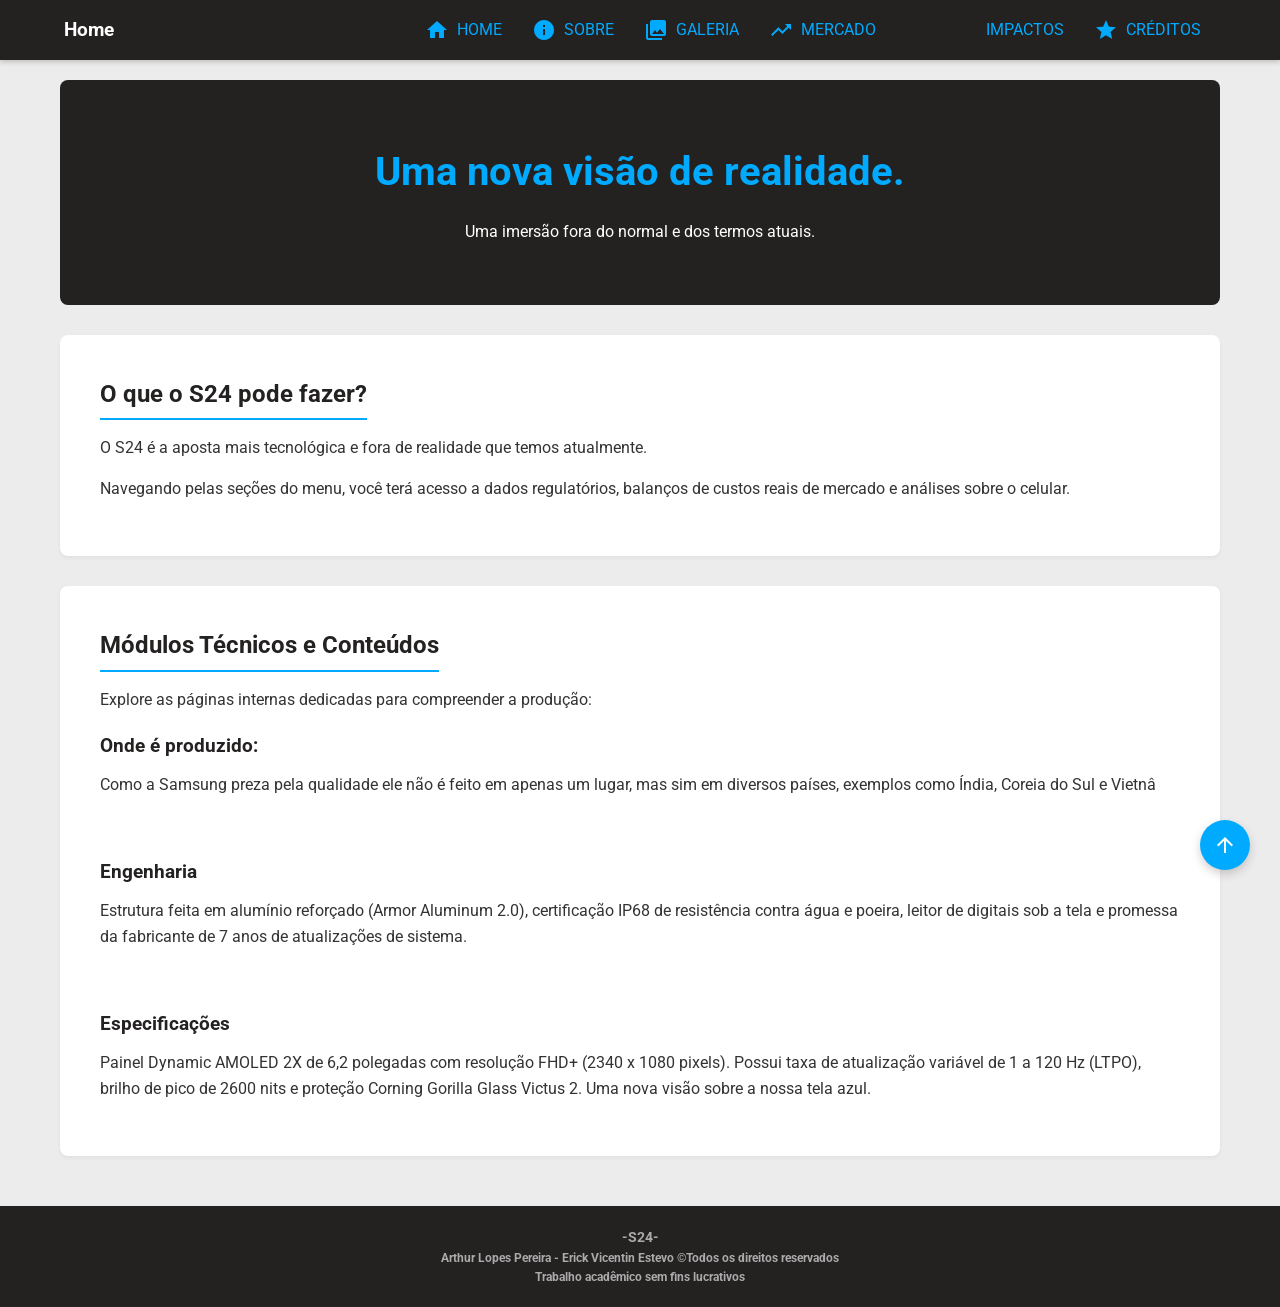
<file: index.html>
<!DOCTYPE html>
<html lang="pt-BR">
<head>
    <meta charset="UTF-8">
    <meta name="viewport" content="width=device-width, initial-scale=1.0">
    <title>S24 Home</title>
    <link rel="stylesheet" href="lol.css">
    <link rel="preconnect" href="https://fonts.googleapis.com">
    <link rel="preconnect" href="https://fonts.gstatic.com" crossorigin>
    <link href="https://fonts.googleapis.com/css2?family=Roboto:wght@400;700&display=swap" rel="stylesheet">
    <link href="https://fonts.googleapis.com/icon?family=Material+Icons" rel="stylesheet">
    <link rel="icon" type="image/png" href="img/Samsung.png">
</head>
<body>

    <div id="topo"></div>

    <nav id="menu">
        <div class="logo">Home</div>
        <ul>
            <li><a href="index.html"><span class="material-icons">home</span> Home</a></li>
            <li><a href="sobre.html"><span class="material-icons">info</span> Sobre</a></li>
            <li><a href="galeria.html"><span class="material-icons">collections</span> Galeria</a></li>
            <li><a href="mercado.html"><span class="material-icons">trending_up</span> Mercado</a></li>
            <li><a href="sustentabilidade.html"><span class="material-icons">eco</span> Impactos</a></li>
            <li><a href="creditos.html"><span class="material-icons">star</span> Créditos</a></li>
        </ul>
    </nav>

    <main class="conteudo-principal">
        
        <section class="banner">
            <h1>Uma nova visão de realidade.</h1>
            <p>Uma imersão fora do normal e dos termos atuais.</p>
        </section>

        <section class="secao-info">
            <h2>O que o S24 pode fazer?</h2>
            <p>O S24 é a aposta mais tecnológica e fora de realidade que temos atualmente.</p>
            <p>Navegando pelas seções do menu, você terá acesso a dados regulatórios, balanços de custos reais de mercado e análises sobre o celular.</p>
        </section>

        <section class="secao-info">
            <h2>Módulos Técnicos e Conteúdos</h2>
            <p>Explore as páginas internas dedicadas para compreender a produção:</p>
            
            <h3>Onde é produzido:</h3>
            <p>Como a Samsung preza pela qualidade ele não é feito em apenas um lugar, mas sim em diversos países, exemplos como Índia, Coreia do Sul e Vietnâ</p>
            <br>
            <h3>Engenharia</h3>
            <p>Estrutura feita em alumínio reforçado (Armor Aluminum 2.0), certificação IP68 de resistência contra água e poeira, leitor de digitais sob a tela e promessa da fabricante de 7 anos de atualizações de sistema.</p>
            <br>
            <h3>Especificações</h3>
            <p>Painel Dynamic AMOLED 2X de 6,2 polegadas com resolução FHD+ (2340 x 1080 pixels). Possui taxa de atualização variável de 1 a 120 Hz (LTPO), brilho de pico de 2600 nits e proteção Corning Gorilla Glass Victus 2. Uma nova visão sobre a nossa tela azul.</p>
        </section>

    </main>

    <a href="#topo" class="ancora-topo" title="Voltar ao topo">
        <span class="material-icons">arrow_upward</span>
    </a>

    <footer>
        <p><strong>-S24-</strong></p>
               <h5 align="center">Arthur Lopes Pereira - Erick Vicentin Estevo &copyTodos os direitos reservados<br>
		Trabalho acadêmico sem fins lucrativos</h5>
    </footer>

</body>
</html>
</file>
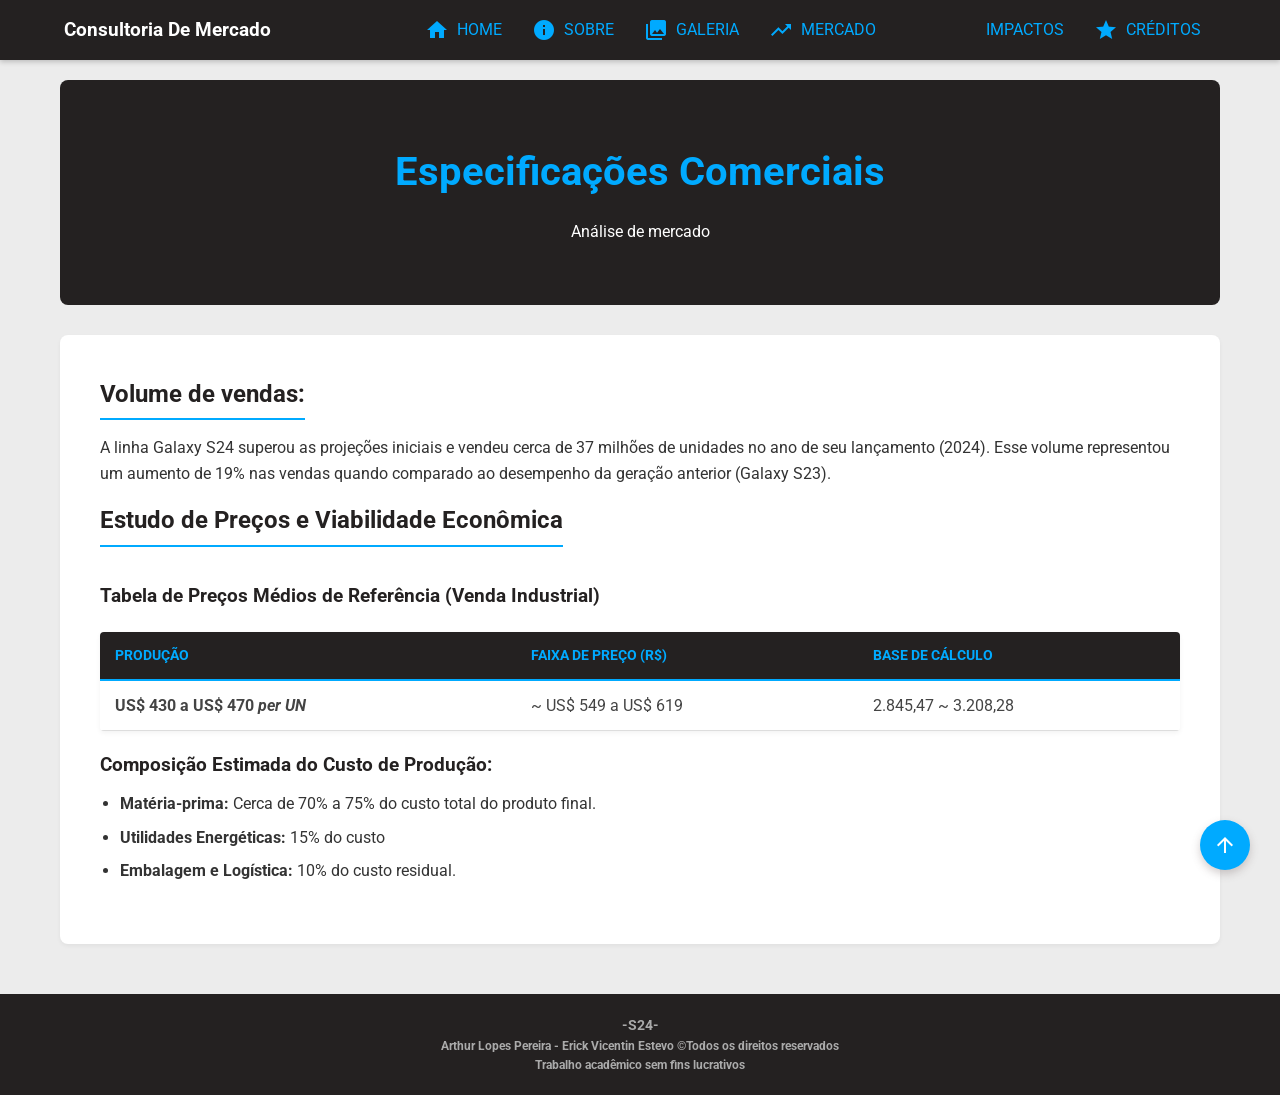
<file: mercado.html>
<!DOCTYPE html>
<html lang="pt-BR">
<head>
    <meta charset="UTF-8">
    <meta name="viewport" content="width=device-width, initial-scale=1.0">
    <title>S24 Mercado</title>
    <link rel="stylesheet" href="style5.css">
    <link rel="preconnect" href="https://fonts.googleapis.com">
    <link rel="preconnect" href="https://fonts.gstatic.com" crossorigin>
    <link href="https://fonts.googleapis.com/css2?family=Roboto:wght@400;700&display=swap" rel="stylesheet">
    <link href="https://fonts.googleapis.com/icon?family=Material+Icons" rel="stylesheet">
    <link rel="icon" type="image/png" href="img/Samsung.png">
</head>
<body>

    <div id="topo"></div>

    <nav id="menu">
        <div class="logo">Consultoria De Mercado</div>
        <ul>
           <li><a href="index.html"><span class="material-icons">home</span> Home</a></li>
            <li><a href="sobre.html"><span class="material-icons">info</span> Sobre</a></li>
            <li><a href="galeria.html"><span class="material-icons">collections</span> Galeria</a></li>
            <li><a href="mercado.html"><span class="material-icons">trending_up</span> Mercado</a></li>
            <li><a href="sustentabilidade.html"><span class="material-icons">eco</span> Impactos</a></li>
            <li><a href="creditos.html"><span class="material-icons">star</span> Créditos</a></li>
        </ul>
    </nav>

    <main class="conteudo-principal">
        
        <section class="banner">
            <h1>Especificações Comerciais</h1>
            <p>Análise de mercado</p>
        </section>

        <section class="secao-info">
            <h2>Volume de vendas:</h2>
            <p>A linha Galaxy S24 superou as projeções iniciais e vendeu cerca de 37 milhões de unidades no ano de seu lançamento (2024). Esse volume representou um aumento de 19% nas vendas quando comparado ao desempenho da geração anterior (Galaxy S23).</p>

            <h2>Estudo de Preços e Viabilidade Econômica</h2>
            
            <h3>Tabela de Preços Médios de Referência (Venda Industrial)</h3>
            <table class="tabela-dados">
                <thead>
                    <tr>
                        <th>Produção</th>
                        <th>Faixa de Preço (R$)</th>
                        <th>Base de Cálculo</th>
                    </tr>
                </thead>
                <tbody>
                    <tr>
                        <td><strong>US$ 430 a US$ 470 <em>per UN</em></strong></td>
                        <td>~ US$ 549 a US$ 619</td>
                        <td>2.845,47 ~ 3.208,28</td>
                    </tr>

                </tbody>
            </table>

            <h3>Composição Estimada do Custo de Produção:</h3>
            <ul>
                <li><strong>Matéria-prima:</strong> Cerca de 70% a 75% do custo total do produto final.</li>
                <li><strong>Utilidades Energéticas:</strong> 15% do custo </li>
                <li><strong>Embalagem e Logística:</strong> 10% do custo residual.</li>
            </ul>
        </section>

    </main>

    <a href="#topo" class="ancora-topo" title="Voltar ao topo">
        <span class="material-icons">arrow_upward</span>
    </a>

    <footer>
        <p><strong>-S24-</strong></p>
               <h5 align="center">Arthur Lopes Pereira - Erick Vicentin Estevo &copyTodos os direitos reservados<br>
		Trabalho acadêmico sem fins lucrativos</h5>
    </footer>

</body>
</html>
</file>
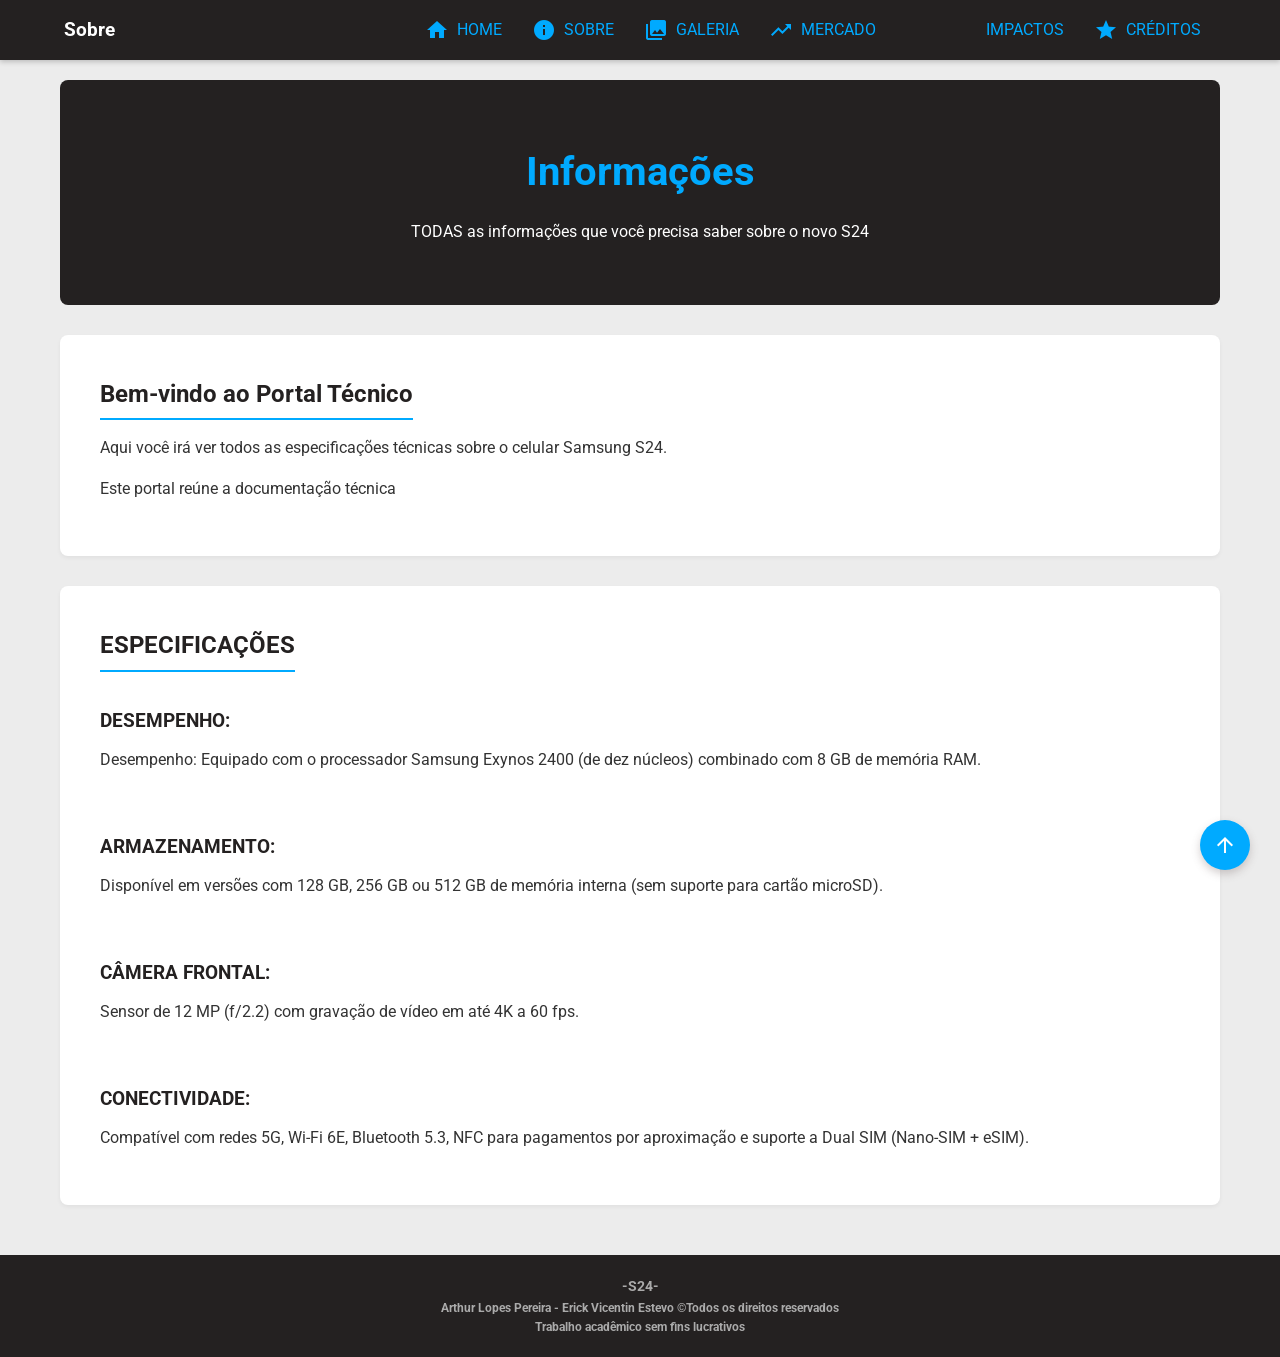
<file: sobre.html>
<!DOCTYPE html>
<html lang="pt-BR">
<head>
    <meta charset="UTF-8">
    <meta name="viewport" content="width=device-width, initial-scale=1.0">
    <title>S24 Sobre</title>
    <link rel="stylesheet" href="style1.css">
    <link rel="preconnect" href="https://fonts.googleapis.com">
    <link rel="preconnect" href="https://fonts.gstatic.com" crossorigin>
    <link href="https://fonts.googleapis.com/css2?family=Roboto:wght@400;700&display=swap" rel="stylesheet">
    <link href="https://fonts.googleapis.com/icon?family=Material+Icons" rel="stylesheet">
    <link rel="icon" type="image/png" href="img/Samsung.png">
</head>
<body>

    <div id="topo"></div>

    <nav id="menu">
        <div class="logo">Sobre</div>
        <ul>
           <li><a href="index.html"><span class="material-icons">home</span> Home</a></li>
            <li><a href="sobre.html"><span class="material-icons">info</span> Sobre</a></li>
            <li><a href="galeria.html"><span class="material-icons">collections</span> Galeria</a></li>
            <li><a href="mercado.html"><span class="material-icons">trending_up</span> Mercado</a></li>
            <li><a href="sustentabilidade.html"><span class="material-icons">eco</span> Impactos</a></li>
            <li><a href="creditos.html"><span class="material-icons">star</span> Créditos</a></li>
        </ul>
    </nav>

    <main class="conteudo-principal">
        
        <section class="banner">
            <h1>Informações</h1>
            <p>TODAS as informações que você precisa saber sobre o novo S24</p>
        </section>

        <section class="secao-info">
            <h2>Bem-vindo ao Portal Técnico</h2>
            <p>Aqui você irá ver todos as especificações técnicas sobre o celular Samsung S24.</p>
            <p>Este portal reúne a documentação técnica</p>
        </section>

        <section class="secao-info">
            <h2>ESPECIFICAÇÕES</h2>
            <h3>DESEMPENHO:</h3>
            <p>Desempenho: Equipado com o processador Samsung Exynos 2400 (de dez núcleos) combinado com 8 GB de memória RAM.</p>
            <br>
            <h3>ARMAZENAMENTO:</h3>
            <p>Disponível em versões com 128 GB, 256 GB ou 512 GB de memória interna (sem suporte para cartão microSD).</p>
            <br>
            <h3>CÂMERA FRONTAL:</h3>
            <p>Sensor de 12 MP (f/2.2) com gravação de vídeo em até 4K a 60 fps.</p>
            <br>
            <h3>CONECTIVIDADE:</h3>
            <p>Compatível com redes 5G, Wi-Fi 6E, Bluetooth 5.3, NFC para pagamentos por aproximação e suporte a Dual SIM (Nano-SIM + eSIM).</p>
        </section>

    </main>

    <a href="#topo" class="ancora-topo" title="Voltar ao topo">
        <span class="material-icons">arrow_upward</span>
    </a>

    <footer>
        <p><strong>-S24-</strong></p>
               <h5 align="center">Arthur Lopes Pereira - Erick Vicentin Estevo &copyTodos os direitos reservados<br>
		Trabalho acadêmico sem fins lucrativos</h5>
    </footer>

</body>
</html>
</file>
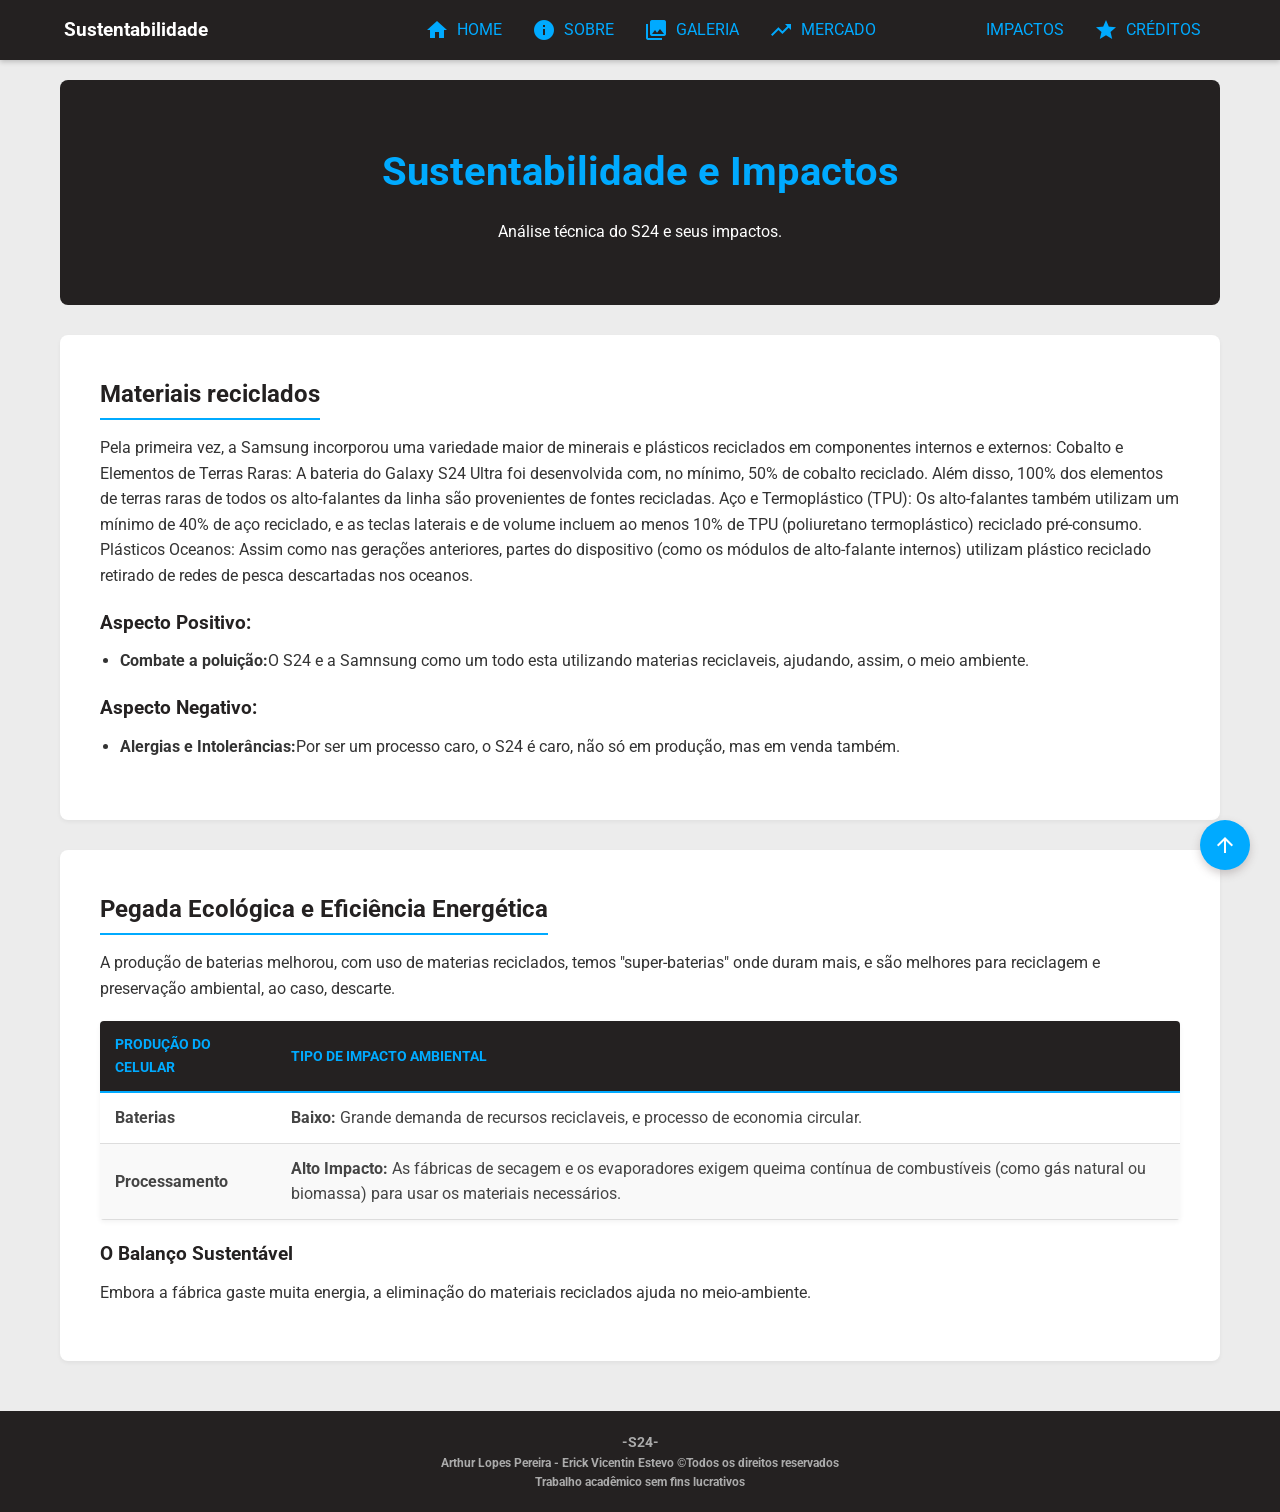
<file: sustentabilidade.html>
<!DOCTYPE html>
<html lang="pt-BR">
<head>
    <meta charset="UTF-8">
    <meta name="viewport" content="width=device-width, initial-scale=1.0">
    <title>S24 Sustentabilidade</title>
    <link rel="stylesheet" href="meuestilo.css">
    <link rel="preconnect" href="https://fonts.googleapis.com">
    <link rel="preconnect" href="https://fonts.gstatic.com" crossorigin>
    <link href="https://fonts.googleapis.com/css2?family=Roboto:wght@400;700&display=swap" rel="stylesheet">
    <link href="https://fonts.googleapis.com/icon?family=Material+Icons" rel="stylesheet">
    <link rel="icon" type="image/png" href="img/Samsung.png">
</head>
<body>

    <div id="topo"></div>

    <nav id="menu">
        <div class="logo">Sustentabilidade</div>
        <ul>
           <li><a href="index.html"><span class="material-icons">home</span> Home</a></li>
            <li><a href="sobre.html"><span class="material-icons">info</span> Sobre</a></li>
            <li><a href="galeria.html"><span class="material-icons">collections</span> Galeria</a></li>
            <li><a href="mercado.html"><span class="material-icons">trending_up</span> Mercado</a></li>
            <li><a href="sustentabilidade.html"><span class="material-icons">eco</span> Impactos</a></li>
            <li><a href="creditos.html"><span class="material-icons">star</span> Créditos</a></li>
        </ul>
    </nav>

    <main class="conteudo-principal">
        
        <section class="banner">
            <h1>Sustentabilidade e Impactos</h1>
            <p>Análise técnica do S24 e seus impactos.</p>
        </section>

        <section class="secao-info">
            <h2>Materiais reciclados</h2>
            <p>Pela primeira vez, a Samsung incorporou uma variedade maior de minerais e plásticos reciclados em componentes internos e externos: Cobalto e Elementos de Terras Raras: A bateria do Galaxy S24 Ultra foi desenvolvida com, no mínimo, 50% de cobalto reciclado. Além disso, 100% dos elementos de terras raras de todos os alto-falantes da linha são provenientes de fontes recicladas. Aço e Termoplástico (TPU): Os alto-falantes também utilizam um mínimo de 40% de aço reciclado, e as teclas laterais e de volume incluem ao menos 10% de TPU (poliuretano termoplástico) reciclado pré-consumo. Plásticos Oceanos: Assim como nas gerações anteriores, partes do dispositivo (como os módulos de alto-falante internos) utilizam plástico reciclado retirado de redes de pesca descartadas nos oceanos.</p>
            
            <h3>Aspecto Positivo:</h3>
            <ul>
                <li><strong>Combate a poluição:</strong>O S24 e a Samnsung como um todo esta utilizando materias reciclaveis, ajudando, assim, o meio ambiente.</li>
            </ul>

            <h3>Aspecto Negativo:</h3>
            <ul>
                <li><strong>Alergias e Intolerâncias:</strong>Por ser um processo caro, o S24 é caro, não só em produção, mas em venda também.</li>
            </ul>
        </section>

        <section class="secao-info">
            <h2>Pegada Ecológica e Eficiência Energética</h2>
            <p>A produção de baterias melhorou, com uso de materias reciclados, temos "super-baterias" onde duram mais, e são melhores para reciclagem e preservação ambiental, ao caso, descarte.</p>

            <table class="tabela-dados">
                <thead>
                    <tr>
                        <th>produção do celular</th>
                        <th>Tipo de Impacto Ambiental</th>
                    </tr>
                </thead>
                <tbody>
                    <tr>
                        <td><strong>Baterias</strong></td>
                        <td><strong>Baixo:</strong> Grande demanda de recursos reciclaveis, e processo de economia circular.</td>
                    </tr>
                    <tr>
                        <td><strong>Processamento</strong></td>
                        <td><strong>Alto Impacto:</strong> As fábricas de secagem e os evaporadores exigem queima contínua de combustíveis (como gás natural ou biomassa) para usar os materiais necessários.</td>
                    </tr>
                </tbody>
            </table>

            <h3>O Balanço Sustentável</h3>
            <p>Embora a fábrica gaste muita energia, a eliminação do materiais reciclados ajuda no meio-ambiente.</p>
        </section>

    </main>

    <a href="#topo" class="ancora-topo" title="Voltar ao topo">
        <span class="material-icons">arrow_upward</span>
    </a>

    <footer>
       <p><strong>-S24-</strong></p>
               <h5 align="center">Arthur Lopes Pereira - Erick Vicentin Estevo &copyTodos os direitos reservados<br>
		Trabalho acadêmico sem fins lucrativos</h5>
    </footer>

</body>
</html>
</file>
<file: lol.css>
* {
    margin: 0;
    padding: 0;
    box-sizing: border-box;
}

body {
    background: #ececec;
    font-family: 'Roboto', sans-serif;
    color: #333;
    line-height: 1.6;
}


#menu {
    width: 100%;
    height: 60px;
    background: #242121;
    color: white;
    display: flex;
    justify-content: space-between;
    align-items: center;
    padding: 0 5%;
    position: fixed;
    top: 0;
    z-index: 1000;
    box-shadow: 0 2px 5px rgba(0,0,0,0.2);
}

#menu .logo {
    font-weight: bold;
    font-size: 1.2rem;
    color: white;
}

#menu ul {
    display: flex;
    list-style: none;
}

#menu a {
    text-decoration: none;
    color: #0af;
    text-transform: uppercase;
    line-height: 60px;
    height: 60px;
    padding: 0 15px;
    display: flex;
    align-items: center;
    gap: 8px; 
    transition: background 0.3s, color 0.3s;
}

#menu a:hover {
    background: #444;
    color: #fff;
}


.conteudo-principal {
    margin-top: 60px; 
    padding: 20px;
    max-width: 1200px;
    margin-left: auto;
    margin-right: auto;
}

.banner {
    background: #242121;
    color: white;
    padding: 60px 40px;
    text-align: center;
    border-radius: 8px;
    margin-bottom: 30px;
}

.banner h1 {
    font-size: 2.5rem;
    margin-bottom: 15px;
    color: #0af;
}

.secao-info {
    background: white;
    padding: 40px;
    margin-bottom: 30px;
    border-radius: 8px;
    box-shadow: 0 2px 4px rgba(0,0,0,0.05);
}

.secao-info h2 {
    margin-bottom: 15px;
    color: #242121;
    border-bottom: 2px solid #0af;
    padding-bottom: 5px;
    display: inline-block;
}


.secao-info p {
    margin-bottom: 15px;
}

.secao-info h3 {
    color: #242121;
    margin-top: 20px;
    margin-bottom: 10px;
}

.secao-info ul, .secao-info ol {
    padding-left: 20px;
    margin-bottom: 20px;
}

.secao-info li {
    margin-bottom: 8px;
}


.tabela-dados {
    width: 100%;
    border-collapse: collapse;
    margin: 20px 0;
    font-size: 1rem;
    text-align: left;
    box-shadow: 0 2px 5px rgba(0,0,0,0.05);
    border-radius: 4px;
    overflow: hidden;
}

.tabela-dados th {
    background-color: #242121;
    color: #0af;
    padding: 12px 15px;
    font-weight: bold;
    text-transform: uppercase;
    font-size: 0.9rem;
    border-bottom: 2px solid #0af;
}

.tabela-dados td {
    padding: 12px 15px;
    border-bottom: 1px solid #ddd;
    color: #444;
}

.tabela-dados tbody tr:nth-of-type(even) {
    background-color: #f9f9f9;
}

.tabela-dados tbody tr:hover {
    background-color: #f1f1f1;
}


.ancora-topo {
    position: fixed;
    bottom: 30px;
    right: 30px;
    background: #0af;
    color: white;
    width: 50px;
    height: 50px;
    border-radius: 50%;
    display: flex;
    justify-content: center;
    align-items: center;
    text-decoration: none;
    box-shadow: 0 4px 8px rgba(114, 97, 97, 0.3);
    transition: transform 0.3s, background 0.3s;
    z-index: 999;
}

.ancora-topo:hover {
    background: #0088cc;
    transform: scale(1.1); 
}

footer {
    background: #242121;
    color: #aaa;
    text-align: center;
    padding: 20px;
    font-size: 0.9rem;
    width: 100%;
}
</file>
<file: style5.css>
* {
    margin: 0;
    padding: 0;
    box-sizing: border-box;
}

body {
    background: #ececec;
    font-family: 'Roboto', sans-serif;
    color: #333;
    line-height: 1.6;
}


#menu {
    width: 100%;
    height: 60px;
    background: #242121;
    color: white;
    display: flex;
    justify-content: space-between;
    align-items: center;
    padding: 0 5%;
    position: fixed; 
    top: 0;
    z-index: 1000;
    box-shadow: 0 2px 5px rgba(0,0,0,0.2);
}

#menu .logo {
    font-weight: bold;
    font-size: 1.2rem;
    color: white;
}

#menu ul {
    display: flex;
    list-style: none;
}

#menu a {
    text-decoration: none;
    color: #0af;
    text-transform: uppercase;
    line-height: 60px;
    height: 60px;
    padding: 0 15px;
    display: flex;
    align-items: center;
    gap: 8px; 
    transition: background 0.3s, color 0.3s;
}

#menu a:hover {
    background: #444;
    color: #fff;
}


.conteudo-principal {
    margin-top: 60px; 
    padding: 20px;
    max-width: 1200px;
    margin-left: auto;
    margin-right: auto;
}

.banner {
    background: #242121;
    color: white;
    padding: 60px 40px;
    text-align: center;
    border-radius: 8px;
    margin-bottom: 30px;
}

.banner h1 {
    font-size: 2.5rem;
    margin-bottom: 15px;
    color: #0af;
}

.secao-info {
    background: white;
    padding: 40px;
    margin-bottom: 30px;
    border-radius: 8px;
    box-shadow: 0 2px 4px rgba(0,0,0,0.05);
}

.secao-info h2 {
    margin-bottom: 15px;
    color: #242121;
    border-bottom: 2px solid #0af;
    padding-bottom: 5px;
    display: inline-block;
}


.secao-info p {
    margin-bottom: 15px;
}

.secao-info h3 {
    color: #242121;
    margin-top: 20px;
    margin-bottom: 10px;
}

.secao-info ul, .secao-info ol {
    padding-left: 20px;
    margin-bottom: 20px;
}

.secao-info li {
    margin-bottom: 8px;
}


.janela-carrossel {
    width: 100%;
    max-width: 800px;
    height: 400px;
    margin: 20px auto;
    overflow: hidden;
    border-radius: 8px;
    position: relative;
    box-shadow: 0 4px 10px rgba(0, 0, 0, 0.15);
}

.trilho-carrossel {
    display: flex;
    width: 400%;
    height: 100%;
    animation: carrossel_automatico 12s infinite ease-in-out;
}

.slide {
    width: 25%;
    height: 100%;
    position: relative;
}

.slide img {
    width: 100%;
    height: 100%;
    object-fit: cover;
}

.legenda-slide {
    position: absolute;
    bottom: 0;
    left: 0;
    width: 100%;
    background: rgba(36, 33, 33, 0.85);
    color: #fff;
    padding: 12px;
    text-align: center;
    font-size: 1rem;
    font-weight: bold;
    border-top: 2px solid #0af;
}

@keyframes carrossel_automatico {
    0%, 25% { transform: translateX(0); }
    33%, 58% { transform: translateX(-25%); }
    66%, 91% { transform: translateX(-50%); }
    100%     { transform: translateX(-75%); }
}


.tabela-dados {
    width: 100%;
    border-collapse: collapse;
    margin: 20px 0;
    font-size: 1rem;
    text-align: left;
    box-shadow: 0 2px 5px rgba(0,0,0,0.05);
    border-radius: 4px;
    overflow: hidden;
}

.tabela-dados th {
    background-color: #242121;
    color: #0af;
    padding: 12px 15px;
    font-weight: bold;
    text-transform: uppercase;
    font-size: 0.9rem;
    border-bottom: 2px solid #0af;
}

.tabela-dados td {
    padding: 12px 15px;
    border-bottom: 1px solid #ddd;
    color: #444;
}

.tabela-dados tbody tr:nth-of-type(even) {
    background-color: #f9f9f9;
}

.tabela-dados tbody tr:hover {
    background-color: #f1f1f1;
}


.ancora-topo {
    position: fixed;
    bottom: 30px;
    right: 30px;
    background: #0af;
    color: white;
    width: 50px;
    height: 50px;
    border-radius: 50%;
    display: flex;
    justify-content: center;
    align-items: center;
    text-decoration: none;
    box-shadow: 0 4px 8px rgba(114, 97, 97, 0.3);
    transition: transform 0.3s, background 0.3s;
    z-index: 999;
}

.ancora-topo:hover {
    background: #0088cc;
    transform: scale(1.1);
}


footer {
    background: #242121;
    color: #aaa;
    text-align: center;
    padding: 20px;
    font-size: 0.9rem;
    width: 100%;
}
</file>
<file: style1.css>
* {
    margin: 0;
    padding: 0;
    box-sizing: border-box;
}

body {
    background: #ececec;
    font-family: 'Roboto', sans-serif;
    color: #333;
    line-height: 1.6;
}


#menu {
    width: 100%;
    height: 60px;
    background: #242121;
    color: white;
    display: flex;
    justify-content: space-between;
    align-items: center;
    padding: 0 5%;
    position: fixed;
    top: 0;
    z-index: 1000;
    box-shadow: 0 2px 5px rgba(0,0,0,0.2);
}

#menu .logo {
    font-weight: bold;
    font-size: 1.2rem;
    color: white;
}

#menu ul {
    display: flex;
    list-style: none;
}

#menu a {
    text-decoration: none;
    color: #0af;
    text-transform: uppercase;
    line-height: 60px;
    height: 60px;
    padding: 0 15px;
    display: flex;
    align-items: center;
    gap: 8px; 
    transition: background 0.3s, color 0.3s;
}

#menu a:hover {
    background: #444;
    color: #fff;
}


.conteudo-principal {
    margin-top: 60px; 
    padding: 20px;
    max-width: 1200px;
    margin-left: auto;
    margin-right: auto;
}

.banner {
    background: #242121;
    color: white;
    padding: 60px 40px;
    text-align: center;
    border-radius: 8px;
    margin-bottom: 30px;
}

.banner h1 {
    font-size: 2.5rem;
    margin-bottom: 15px;
    color: #0af;
}

.secao-info {
    background: white;
    padding: 40px;
    margin-bottom: 30px;
    border-radius: 8px;
    box-shadow: 0 2px 4px rgba(0,0,0,0.05);
}

.secao-info h2 {
    margin-bottom: 15px;
    color: #242121;
    border-bottom: 2px solid #0af;
    padding-bottom: 5px;
    display: inline-block;
}


.secao-info p {
    margin-bottom: 15px;
}

.secao-info h3 {
    color: #242121;
    margin-top: 20px;
    margin-bottom: 10px;
}

.secao-info ul {
    padding-left: 20px;
    margin-bottom: 20px;
    list-style-type: square; 
}

.secao-info li {
    margin-bottom: 8px;
}

.ancora-topo {
    position: fixed;
    bottom: 30px;
    right: 30px;
    background: #0af;
    color: white;
    width: 50px;
    height: 50px;
    border-radius: 50%;
    display: flex;
    justify-content: center;
    align-items: center;
    text-decoration: none;
    box-shadow: 0 4px 8px rgba(114, 97, 97, 0.3);
    transition: transform 0.3s, background 0.3s;
    z-index: 999;
}

.ancora-topo:hover {
    background: #0088cc;
    transform: scale(1.1);
}


footer {
    background: #242121;
    color: #aaa;
    text-align: center;
    padding: 20px;
    font-size: 0.9rem;
    width: 100%;
}
</file>
<file: meuestilo.css>
* {
    margin: 0;
    padding: 0;
    box-sizing: border-box;
}

body {
    background: #ececec;
    font-family: 'Roboto', sans-serif;
    color: #333;
    line-height: 1.6;
}


#menu {
    width: 100%;
    height: 60px;
    background: #242121;
    color: white;
    display: flex;
    justify-content: space-between;
    align-items: center;
    padding: 0 5%;
    position: fixed; 
    top: 0;
    z-index: 1000;
    box-shadow: 0 2px 5px rgba(0,0,0,0.2);
}

#menu .logo {
    font-weight: bold;
    font-size: 1.2rem;
    color: white;
}

#menu ul {
    display: flex;
    list-style: none;
}

#menu a {
    text-decoration: none;
    color: #0af;
    text-transform: uppercase;
    line-height: 60px;
    height: 60px;
    padding: 0 15px;
    display: flex;
    align-items: center;
    gap: 8px; 
    transition: background 0.3s, color 0.3s;
}

#menu a:hover {
    background: #444;
    color: #fff;
}


.conteudo-principal {
    margin-top: 60px; 
    padding: 20px;
    max-width: 1200px;
    margin-left: auto;
    margin-right: auto;
}

.banner {
    background: #242121;
    color: white;
    padding: 60px 40px;
    text-align: center;
    border-radius: 8px;
    margin-bottom: 30px;
}

.banner h1 {
    font-size: 2.5rem;
    margin-bottom: 15px;
    color: #0af;
}

.secao-info {
    background: white;
    padding: 40px;
    margin-bottom: 30px;
    border-radius: 8px;
    box-shadow: 0 2px 4px rgba(0,0,0,0.05);
}

.secao-info h2 {
    margin-bottom: 15px;
    color: #242121;
    border-bottom: 2px solid #0af;
    padding-bottom: 5px;
    display: inline-block;
}

.secao-info p {
    margin-bottom: 15px;
}

.secao-info h3 {
    color: #242121;
    margin-top: 20px;
    margin-bottom: 10px;
}

.secao-info ul, .secao-info ol {
    padding-left: 20px;
    margin-bottom: 20px;
}

.secao-info li {
    margin-bottom: 8px;
}


.janela-carrossel {
    width: 100%;
    max-width: 800px;
    height: 400px;
    margin: 20px auto;
    overflow: hidden;
    border-radius: 8px;
    position: relative;
    box-shadow: 0 4px 10px rgba(0, 0, 0, 0.15);
}

.trilho-carrossel {
    display: flex;
    width: 400%;
    height: 100%;
    animation: carrossel_automatico 12s infinite ease-in-out;
}

.slide {
    width: 25%;
    height: 100%;
    position: relative;
}

.slide img {
    width: 100%;
    height: 100%;
    object-fit: cover;
}

.legenda-slide {
    position: absolute;
    bottom: 0;
    left: 0;
    width: 100%;
    background: rgba(36, 33, 33, 0.85);
    color: #fff;
    padding: 12px;
    text-align: center;
    font-size: 1rem;
    font-weight: bold;
    border-top: 2px solid #0af;
}

@keyframes carrossel_automatico {
    0%, 25% { transform: translateX(0); }
    33%, 58% { transform: translateX(-25%); }
    66%, 91% { transform: translateX(-50%); }
    97%, 100%   { transform: translateX(-75%); }
}


.tabela-dados {
    width: 100%;
    border-collapse: collapse;
    margin: 20px 0;
    font-size: 1rem;
    text-align: left;
    box-shadow: 0 2px 5px rgba(0,0,0,0.05);
    border-radius: 4px;
    overflow: hidden;
}

.tabela-dados th {
    background-color: #242121;
    color: #0af;
    padding: 12px 15px;
    font-weight: bold;
    text-transform: uppercase;
    font-size: 0.9rem;
    border-bottom: 2px solid #0af;
}

.tabela-dados td {
    padding: 12px 15px;
    border-bottom: 1px solid #ddd;
    color: #444;
}

.tabela-dados tbody tr:nth-of-type(even) {
    background-color: #f9f9f9;
}

.tabela-dados tbody tr:hover {
    background-color: #f1f1f1;
}


.ancora-topo {
    position: fixed;
    bottom: 30px;
    right: 30px;
    background: #0af;
    color: white;
    width: 50px;
    height: 50px;
    border-radius: 50%;
    display: flex;
    justify-content: center;
    align-items: center;
    text-decoration: none;
    box-shadow: 0 4px 8px rgba(114, 97, 97, 0.3);
    transition: transform 0.3s, background 0.3s;
    z-index: 999;
}

.ancora-topo:hover {
    background: #0088cc;
    transform: scale(1.1);
}

footer {
    background: #242121;
    color: #aaa;
    text-align: center;
    padding: 20px;
    font-size: 0.9rem;
    width: 100%;
}
</file>
